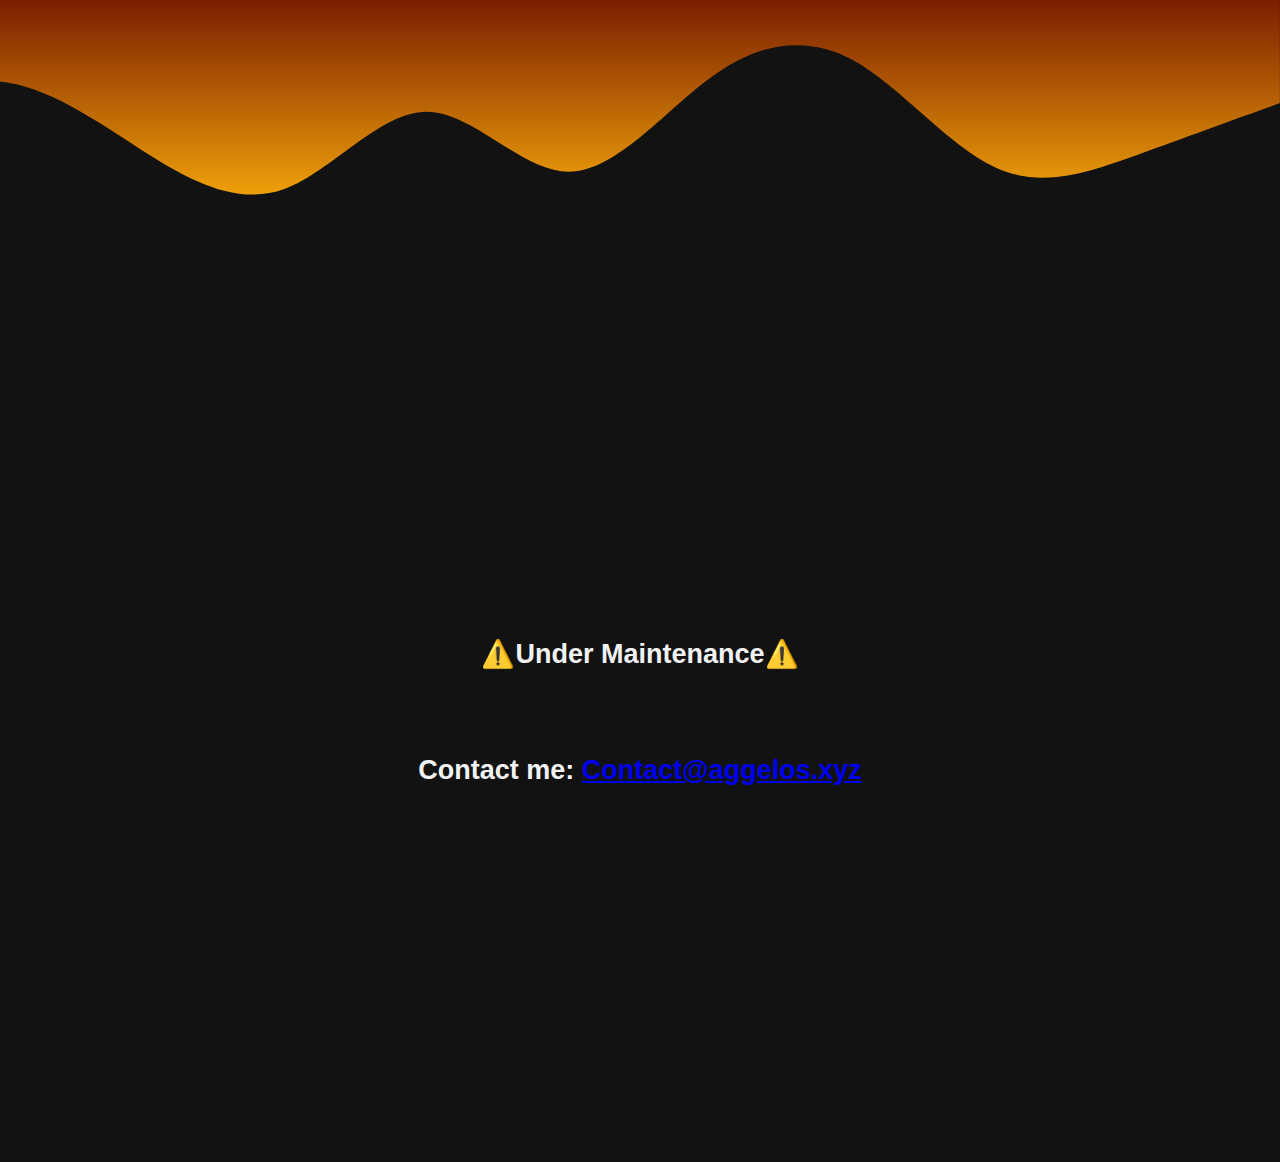
<file: index.html>
<!DOCTYPE html>
<html lang="en">
<head>
    <meta charset="UTF-8">
    <meta name="viewport" content="width=device-width, initial-scale=1.0">
    <title>aggelossgr</title>
    <link rel="icon" type="image/x-png" href="Logo_Circle.png">
    <link rel="stylesheet" href="styles.css">
    <svg id="wave" style="transform:rotate(180deg); transition: 0.3s" viewBox="0 0 1440 290" version="1.1" xmlns="http://www.w3.org/2000/svg"><defs><linearGradient id="sw-gradient-0" x1="0" x2="0" y1="1" y2="0"><stop stop-color="rgba(123.267, 29.965, 0, 1)" offset="0%" data-darkreader-inline-stopcolor="" style="--darkreader-inline-stopcolor: #5c0300;"></stop><stop stop-color="rgba(255, 179, 11, 1)" offset="100%" data-darkreader-inline-stopcolor="" style="--darkreader-inline-stopcolor: #986100;"></stop></linearGradient></defs><path style="transform:translate(0, 0px); opacity:1" fill="url(#sw-gradient-0)" d="M0,174L26.7,164.3C53.3,155,107,135,160,116C213.3,97,267,77,320,101.5C373.3,126,427,193,480,222.3C533.3,251,587,242,640,203C693.3,164,747,97,800,96.7C853.3,97,907,164,960,164.3C1013.3,164,1067,97,1120,77.3C1173.3,58,1227,87,1280,120.8C1333.3,155,1387,193,1440,198.2C1493.3,203,1547,174,1600,140.2C1653.3,106,1707,68,1760,58C1813.3,48,1867,68,1920,67.7C1973.3,68,2027,48,2080,48.3C2133.3,48,2187,68,2240,101.5C2293.3,135,2347,184,2400,178.8C2453.3,174,2507,116,2560,120.8C2613.3,126,2667,193,2720,203C2773.3,213,2827,164,2880,120.8C2933.3,77,2987,39,3040,38.7C3093.3,39,3147,77,3200,116C3253.3,155,3307,193,3360,212.7C3413.3,232,3467,232,3520,222.3C3573.3,213,3627,193,3680,169.2C3733.3,145,3787,116,3813,101.5L3840,87L3840,290L3813.3,290C3786.7,290,3733,290,3680,290C3626.7,290,3573,290,3520,290C3466.7,290,3413,290,3360,290C3306.7,290,3253,290,3200,290C3146.7,290,3093,290,3040,290C2986.7,290,2933,290,2880,290C2826.7,290,2773,290,2720,290C2666.7,290,2613,290,2560,290C2506.7,290,2453,290,2400,290C2346.7,290,2293,290,2240,290C2186.7,290,2133,290,2080,290C2026.7,290,1973,290,1920,290C1866.7,290,1813,290,1760,290C1706.7,290,1653,290,1600,290C1546.7,290,1493,290,1440,290C1386.7,290,1333,290,1280,290C1226.7,290,1173,290,1120,290C1066.7,290,1013,290,960,290C906.7,290,853,290,800,290C746.7,290,693,290,640,290C586.7,290,533,290,480,290C426.7,290,373,290,320,290C266.7,290,213,290,160,290C106.7,290,53,290,27,290L0,290Z"></path></svg>

    <!-- HTML Meta Tags -->
<title>Home Page - aggelos.xyz</title>
<meta name="description" content="aggelossgr website.">

<!-- Facebook Meta Tags -->
<meta property="og:url" content="https://aggelos.xyz/">
<meta property="og:type" content="website">
<meta property="og:title" content="Home Page | aggelos.xyz">
<meta property="og:description" content="aggelossgr website.">
<meta property="og:image" content="https://aggelos.xyz/Logo.png">

<!-- Twitter Meta Tags -->
<meta name="twitter:card" content="summary_large_image">
<meta property="twitter:domain" content="aggelos.xyz">
<meta property="twitter:url" content="https://aggelos.xyz/">
<meta name="twitter:title" content="Home Page | aggelos.xyz">
<meta name="twitter:description" content="aggelossgr website.">
<meta name="twitter:image" content="https://aggelos.xyz/Logo.png">

</head>
<!-- Body -->
<body>
    <main>
        <section>
            <h2 class="main" id="1">⚠️Under Maintenance⚠️</h2>
            <h2 class="main" id="2">Contact me: <a href="mailto:Contact@aggelos.xyz">Contact@aggelos.xyz</a></h2>
        </section>
    </main>
</body>
</html>
</file>
<file: styles.css>
body {
    margin: 0;
    padding: 0;
    background-color: #121212;
    font-family: 'Trebuchet MS', 'Lucida Sans Unicode', 'Lucida Grande', 'Lucida Sans', Arial, sans-serif;
}

section {
    margin: 0;
    padding: 0;
    display: flex;
    flex-direction: column;
    align-items: center;
    justify-content: center;
    height: 100vh;
}

h2.main {
    color: #f2f2f2;
    font-size: 27px;
    text-align: center;
    padding: 20px;
}

@media (max-width: 768px) {
    h2.main {
        font-size: 20px;
        padding: 10px;
    }
}

@media (max-width: 480px) {
    h2.main {
        font-size: 18px;
        padding: 5px;
    }
}

/* scrollbar here */
::-webkit-scrollbar {
    width: 12px;
    background-color: #111;
    border-radius: 15px;
}

::-webkit-scrollbar-thumb {
    background: #888888;
    border: 2px solid #888888;
    border-radius: 15px;
}

* {
    scrollbar-width: thin;
    scrollbar-color: #111 #888888;
}
</file>
